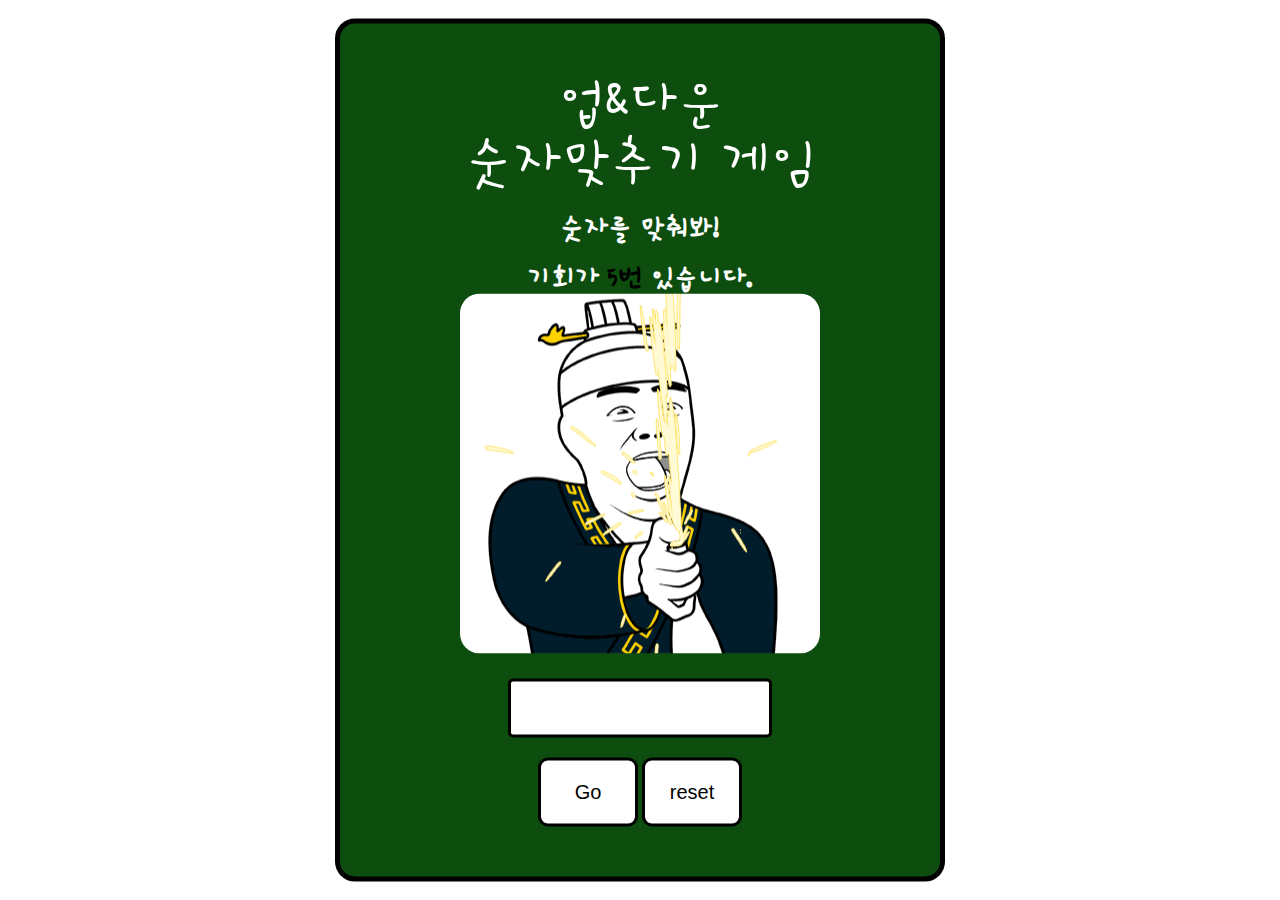
<file: index2.html>
<!DOCTYPE html>
<html lang="ko">
<head>
    <meta charset="UTF-8">
    <meta http-equiv="X-UA-Compatible" content="IE=edge">
    <meta name="viewport" content="width=device-width, initial-scale=1.0">
    <link rel="preconnect" href="https://fonts.googleapis.com">
    <link rel="preconnect" href="https://fonts.gstatic.com" crossorigin>
    <link href="https://fonts.googleapis.com/css2?family=Hi+Melody&display=swap" rel="stylesheet">
    <link rel="stylesheet" href="style.css">
    <title>up,down game</title>
</head>
<body>
    <div class="wrapper">
        <div class="inner">
            <h1 class="tit">업&amp;다운<br>숫자맞추기 게임</h1>
            <p id="game-result">숫자를 맞춰봐!</p>
            <p id="chance">기회가 <em>5번</em> 있습니다.</p>
            <div id="result-img-area">
                <img id="result-img" src="sul.gif" alt="술">
            </div>
            <div class="input-group">
                <input id="user-num" required class="input-area" type="number">
            </div>
            <button id="btn-go">Go</button>
            <button id="btn-reset">reset</button>
        </div>
    </div>
    <script src="main2.js"></script>
</body>
</html>
</file>
<file: style.css>
@charset "utf-8";


html, body, div, span, applet, object, iframe,
h1, h2, h3, h4, h5, h6, p, blockquote, pre,
a, abbr, acronym, address, big, cite, code,
del, dfn, em, img, ins, kbd, q, s, samp,
small, strike, strong, sub, sup, tt, var,
b, u, i, center,
dl, dt, dd, ol, ul, li,
fieldset, form, label, legend,
table, caption, tbody, tfoot, thead, tr, th, td,
article, aside, canvas, details, embed, 
figure, figcaption, footer, header, hgroup, 
menu, nav, output, ruby, section, summary,
time, mark, audio, video {
	margin: 0;
	padding: 0;
	border: 0;
	font-size: 100%;
	font: inherit;
	vertical-align: baseline;
}
/* HTML5 display-role reset for older browsers */
article, aside, details, figcaption, figure, 
footer, header, hgroup, menu, nav, section {
	display: block;
}
body {
    font-family: 'Hi Melody', cursive;
	line-height: 1;
    background:#fff;
}
ol, ul {
	list-style: none;
}
blockquote, q {
	quotes: none;
}
blockquote:before, blockquote:after,
q:before, q:after {
	content: '';
	content: none;
}
table {
	border-collapse: collapse;
	border-spacing: 0;
}

.inner {
    position:absolute;
    top:50%;
    left:50%;
    width:500px;
    transform:translate(-50%,-50%);
    text-align: center;
    border:5px solid #000;
    border-radius:20px;
    color:#fff;
    padding:50px;
    background:#0d4e0f;

}

button{
    width:100px;
    padding:20px 10px;
    font-size:20px;
    background:#fff;
    outline:none;
    border:3px solid #000;
    cursor:pointer;
    border-radius:10px;
    
}

.tit{
    font-size:60px;
}

#game-result, #chance{
    font-size:30px;
    font-weight: bold;
    padding:20px 0 0;

}

#chance em{
    color: #000;
}

img{
    border-radius:20px;
}

.input-group {
    margin:20px 0;
}


.input-group .input-area
{
    outline:none;
    border:3px solid #000;
    padding:16px 13px;
    font-size:18px;
    border-radius:5px;
    
}

.input-group .input-area:focus{
    border:3px solid #fff;
    transition:.3s;

}
</file>
